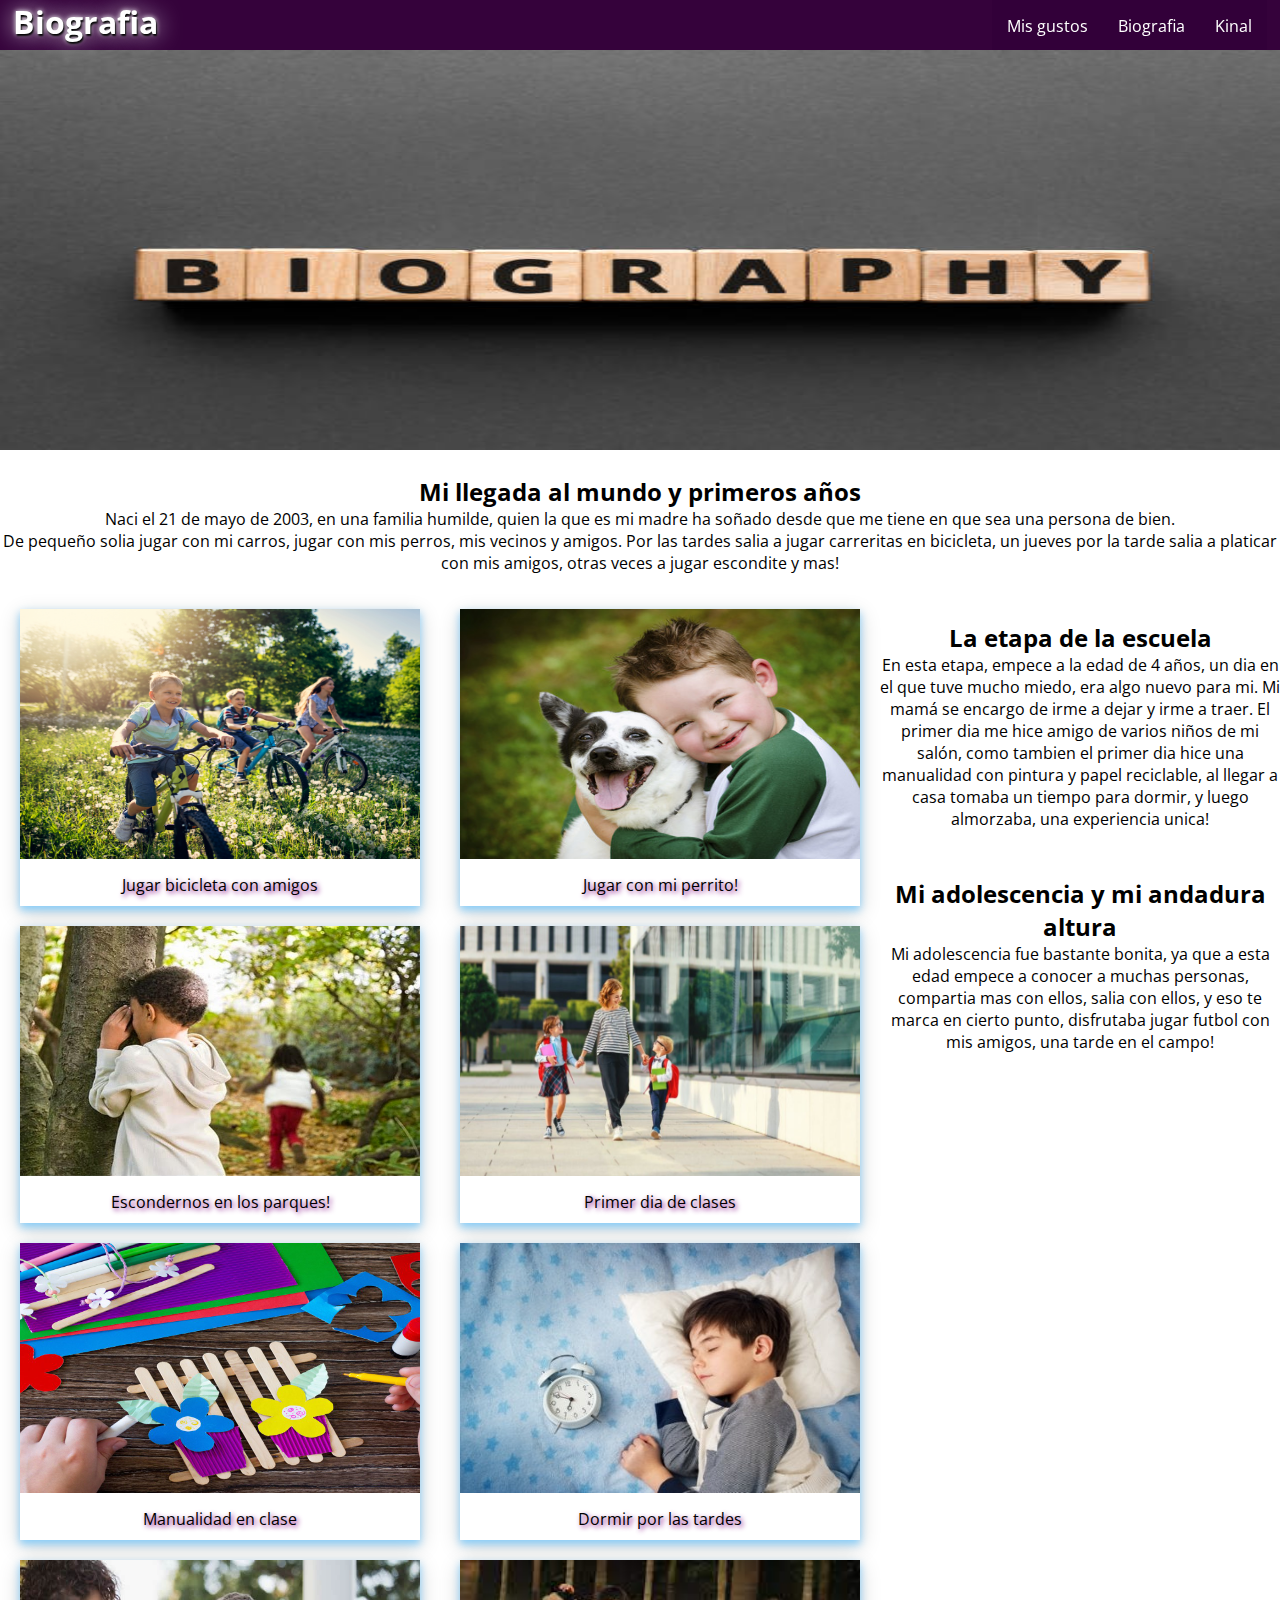
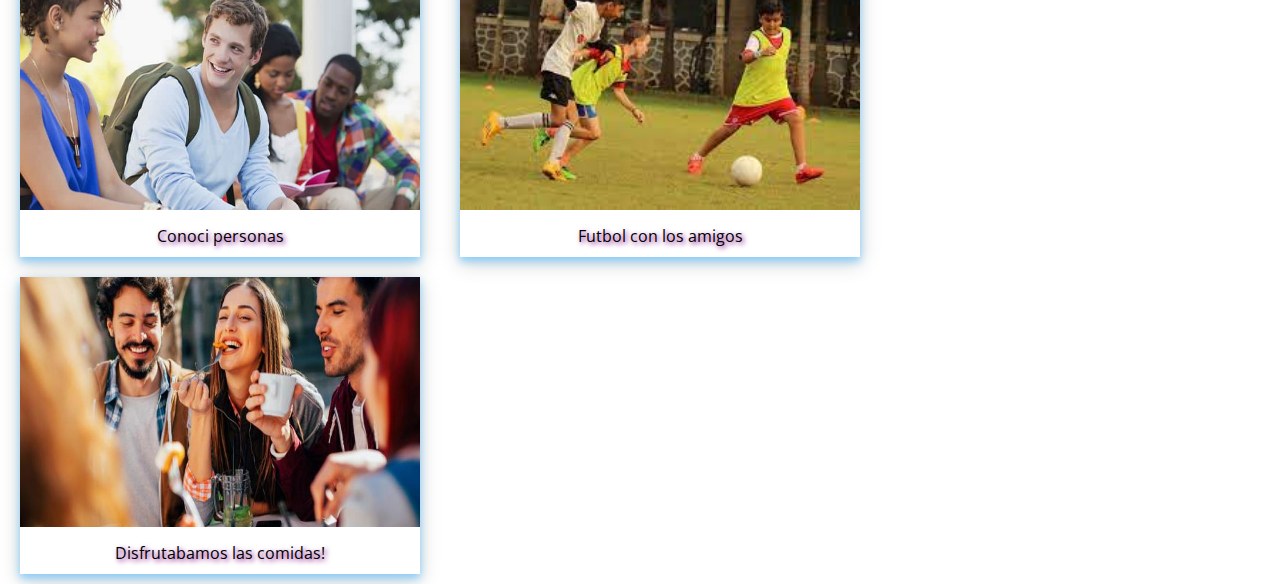
<file: biografia.html>
<!DOCTYPE html>
<html lang="en">

<head>
    <meta charset="UTF-8">
    <meta http-equiv="X-UA-Compatible" content="IE=edge">
    <meta name="viewport" content="width=device-width, initial-scale=1.0">
    <title>Biografia</title>
  
    <link rel="stylesheet" href="css/estilo.css">


</head>

<body>
    <header>
        <header>
            <div class="contenedor">
                <h1 class="icon-herramienta">Biografia</h1>
                <input type="checkbox" id="menu-bar">
                <label class="icon-menu" for="menu-bar"></label>
                <nav class="menu">
                    <a href="index.html">Mis gustos</a>
                    <a href="biografia.html">Biografia</a>
                    <a href="kinal.html">Kinal</a>
                </nav>
            </div>

        </header>
    </header>
    <main>
        <section id="banner">
            <img src="img/biography.jpg">
            <div class="contenedor">

        </section>
        <section id="bienvenidos">
            <h2>Mi llegada al mundo y primeros años</h2>
            <p>Naci el 21 de mayo de 2003, en una familia humilde, quien la que es mi madre ha soñado desde que me tiene
                en que sea una persona de bien.</p>
            <p>De pequeño solia jugar con mi carros, jugar con mis perros, mis vecinos y amigos. Por las tardes salia a
                jugar carreritas en bicicleta, un jueves por la tarde salia a platicar con mis amigos, otras veces a
                jugar escondite y mas!
            </p>

        </section>
        <div class="galeria">
            <div class="foto">
                <img src="img/bicicleta2.jpg" alt="">
            </div>
            <div class="pie">
                <p>Jugar bicicleta con amigos</p>

            </div>
        </div>
        <div class="galeria">
            <div class="foto">
                <img src="img/perrito.jpg" alt="">
            </div>
            <div class="pie">
                <p>Jugar con mi perrito!</p>
            </div>
        </div>
        <div class="galeria">
            <div class="foto">
                <img src="img/escondite.jpg" alt="">
            </div>
            <div class="pie">
                <p>Escondernos en los parques!</p>
            </div>
        </div>

        <!--Segundo Bloque-->
        <section id="bienvenidos"><br>
            <h2>La etapa de la escuela</h2>
            <p>En esta etapa, empece a la edad de 4 años, un dia en el que tuve mucho miedo, era algo nuevo para mi. Mi
                mamá se encargo de irme a dejar y irme a traer. El primer dia me hice amigo de varios niños de mi salón,
                como tambien el primer dia hice una manualidad con pintura y papel reciclable, al llegar a casa tomaba
                un tiempo para dormir, y luego almorzaba, una experiencia unica!</p>

        </section>
        <div class="galeria">
            <div class="foto">
                <img src="img/clases.jpg" alt="">
            </div>
            <div class="pie">
                <p>Primer dia de clases</p>
            </div>
        </div>
        <div class="galeria">
            <div class="foto">
                <img src="img/pintura.jpg" alt="">
            </div>
            <div class="pie">
                <p>Manualidad en clase</p>
            </div>
        </div>
        <div class="galeria">
            <div class="foto">
                <img src="img/dormir.jpg" alt="">
            </div>
            <div class="pie">
                <p>Dormir por las tardes</p>
            </div>
        </div>

        <!--Tercer Bloque-->
        <section id="bienvenidos"><br>
            <h2>Mi adolescencia y mi andadura altura</h2>
            <p>Mi adolescencia fue bastante bonita, ya que a esta edad empece a conocer a muchas personas, compartia mas
                con ellos, salia con ellos, y eso te marca en cierto punto, disfrutaba jugar futbol con mis amigos, una
                tarde en el campo!</p>

        </section>
        <div class="galeria">
            <div class="foto">
                <img src="img/personas.jpg" alt="">
            </div>
            <div class="pie">
                <p>Conoci personas</p>
            </div>
        </div>
        <div class="galeria">
            <div class="foto">
                <img src="img/futbol.jpg" alt="">
            </div>
            <div class="pie">
                <p>Futbol con los amigos</p>
            </div>
        </div>
        <div class="galeria">
            <div class="foto">
                <img src="img/amigos.jpeg" alt="">
            </div>
            <div class="pie">
                <p>Disfrutabamos las comidas!</p>
            </div>
        </div>
        </section>
    </main>
</body>

</html>
</file>
<file: css/estilo.css>
@import url('https://fonts.googleapis.com/css2?family=Open+Sans:wght@300&display=swap');
@import url(menu.css);
@import url(banner.css);
@import url(galeria.css);

*{
    margin: 0;
    padding: 0;
    box-sizing: border-box;


}

body{
    font-family: 'Open Sans', sans-serif;
}

header{
    width: 100%;
    height: 50px;
    background: rgba(51, 0, 58, 0.9);
    color: rgb(0, 0, 0);
    
    position: fixed;
    top: 0;
    left: 0;
    z-index: 100;
}

.contenedor{
    width: 98%;
    margin: auto;
}

h1 {
    float: left;
}

header .contenedor{
    display: table;
}

section {
    width: 100%;
    margin-bottom: 25px;

}

#bienvenidos {
    text-align: center;

}
</file>
